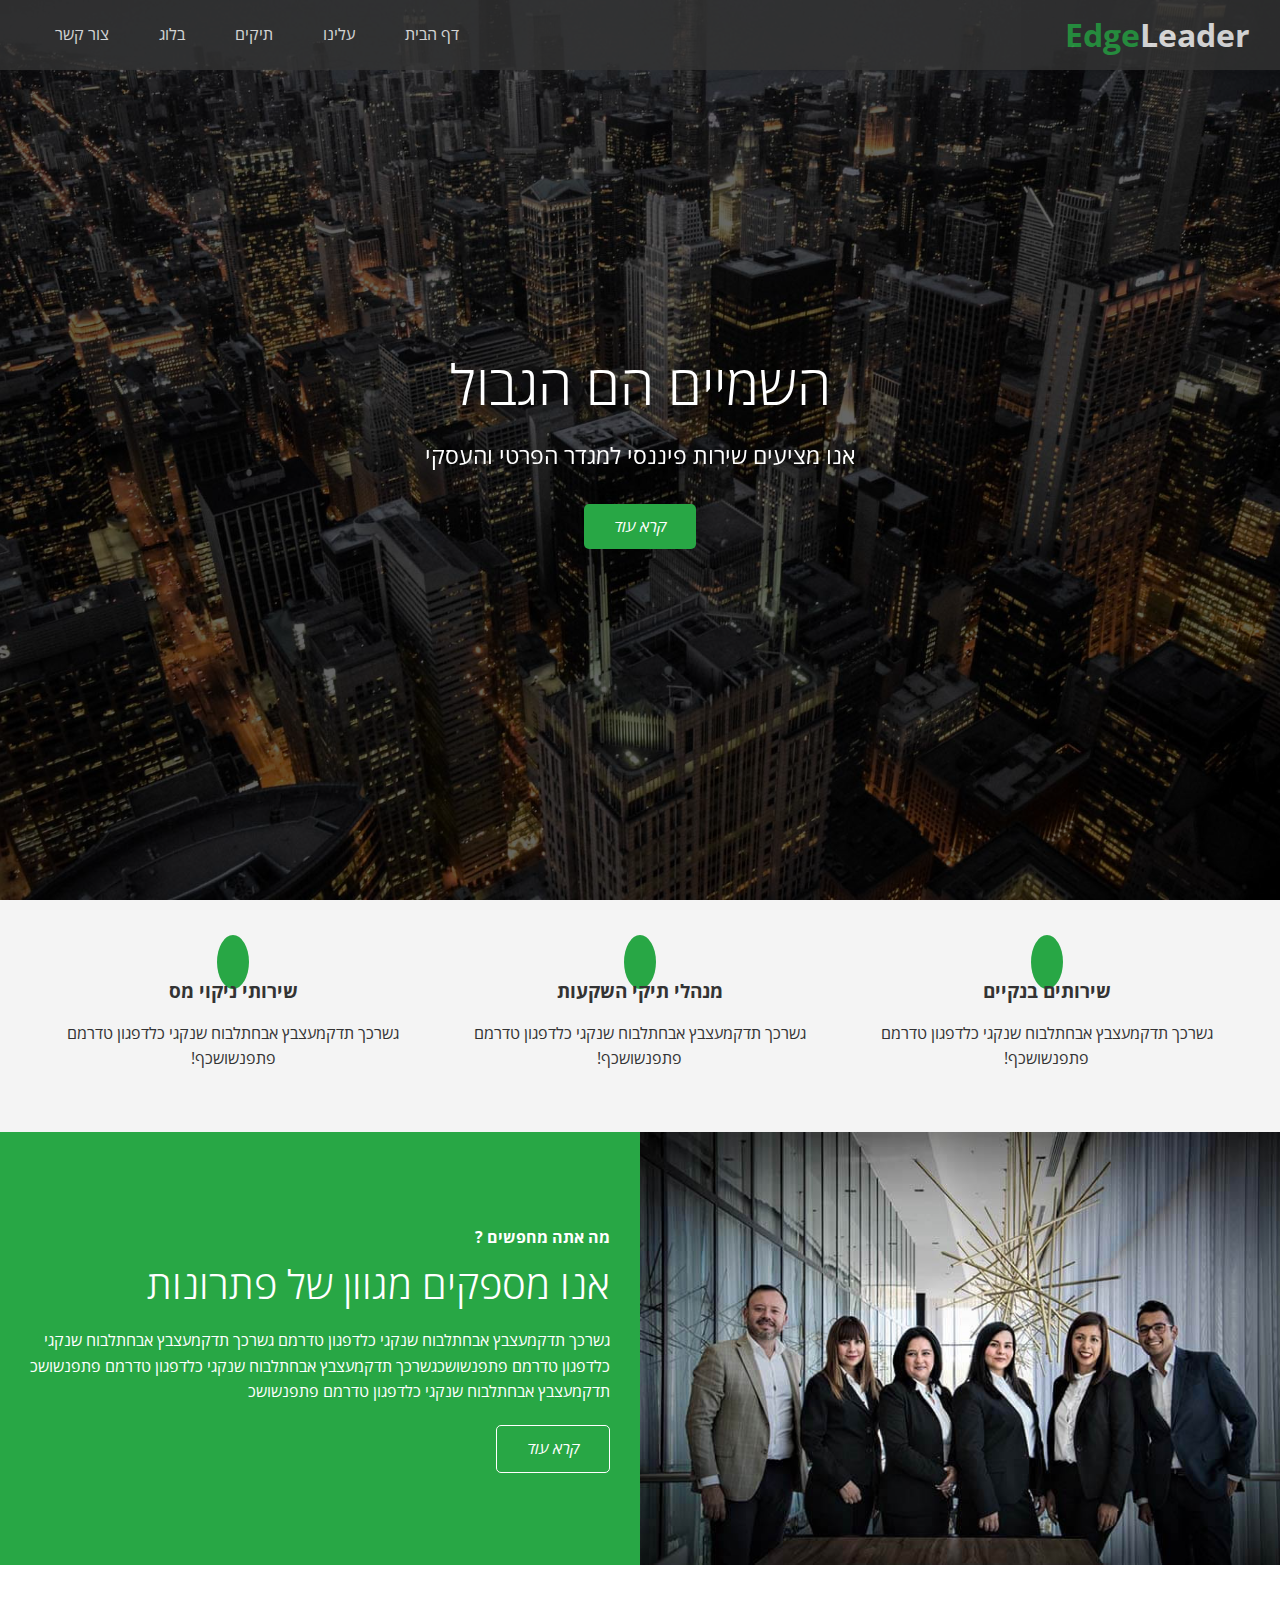
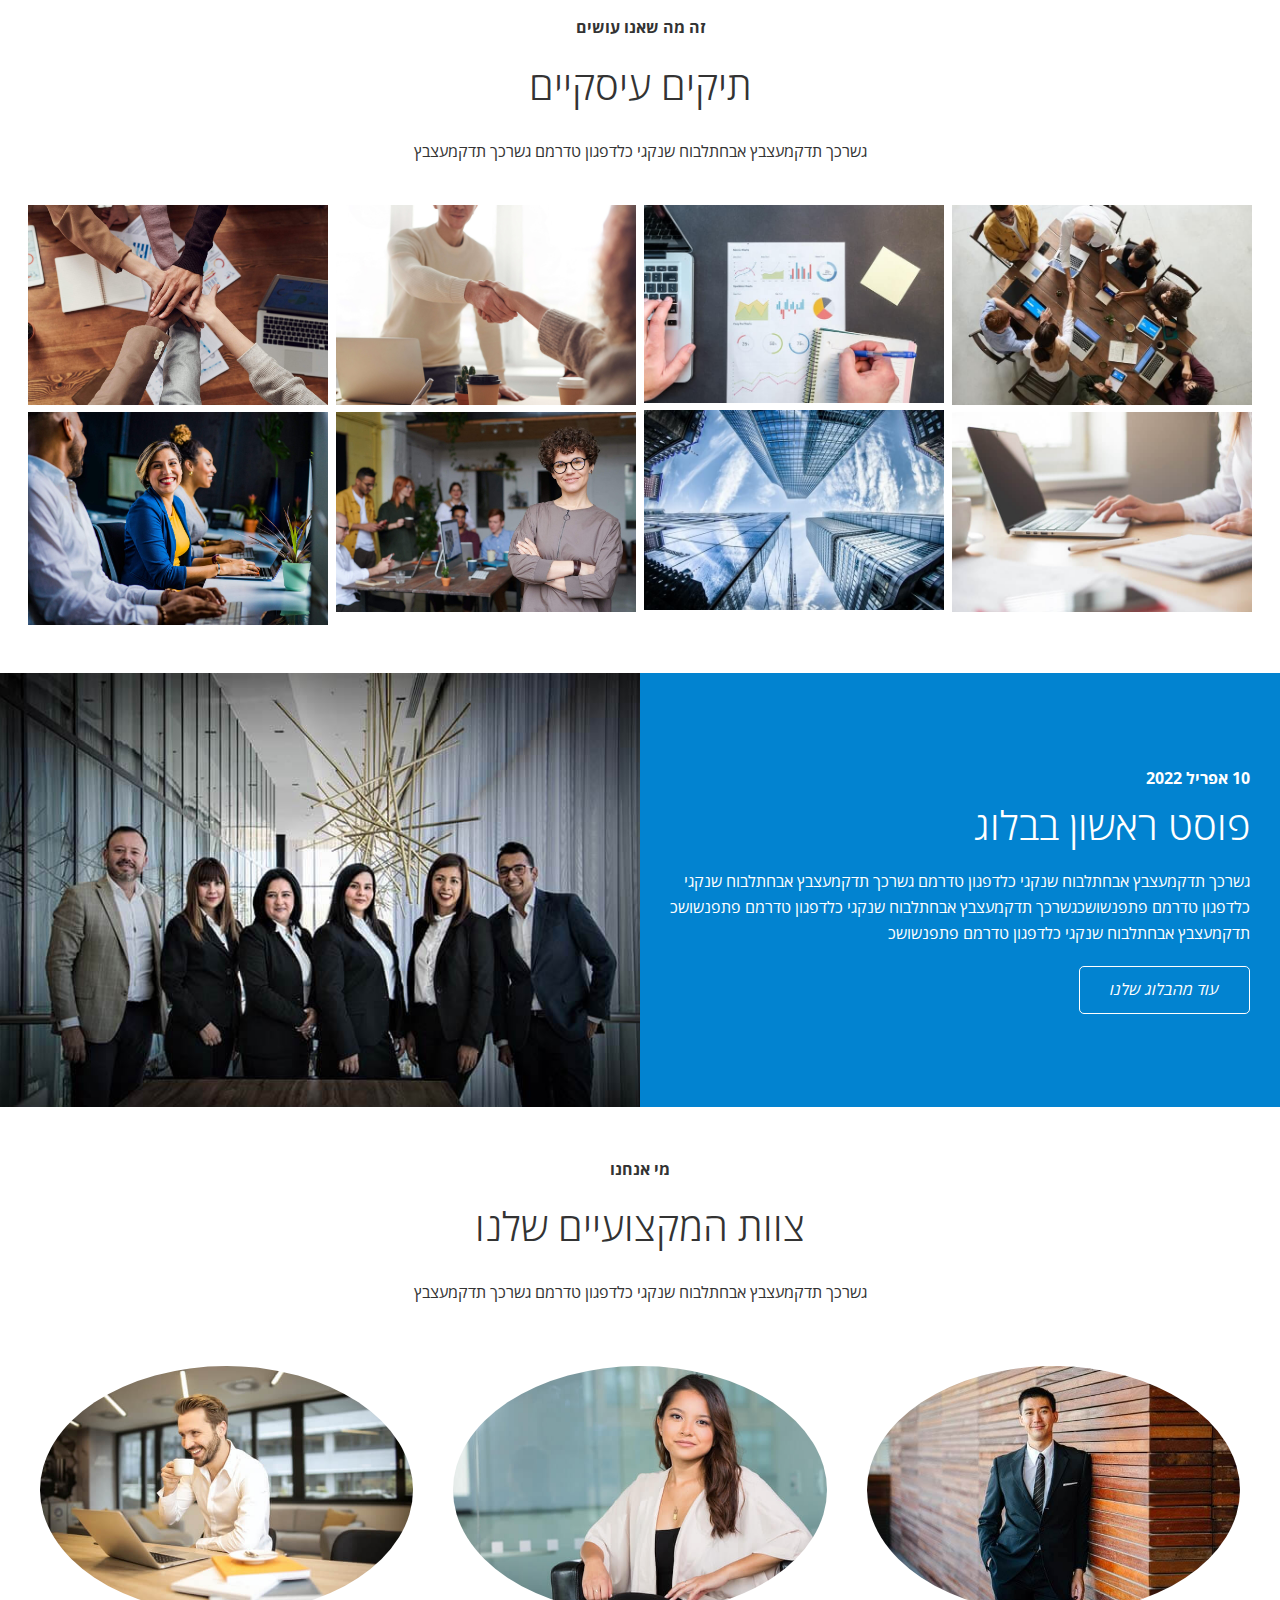
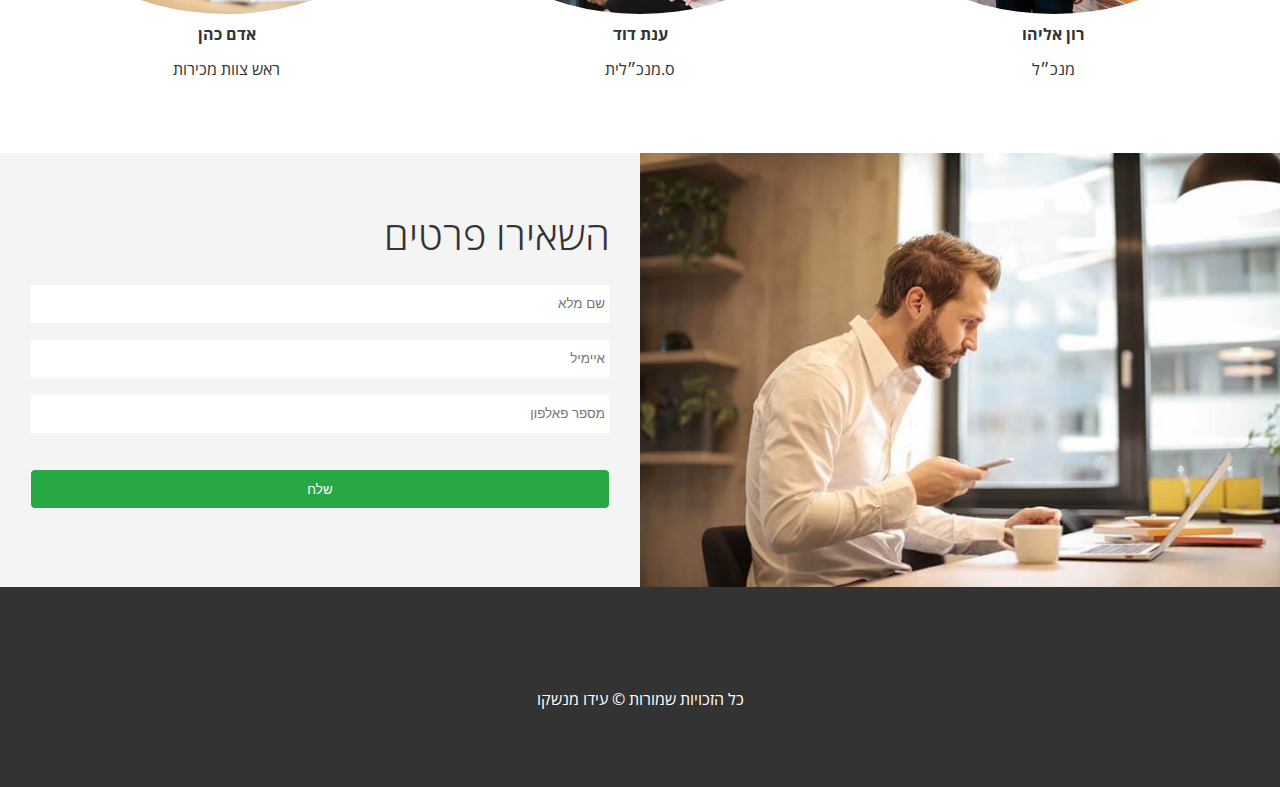
<file: index.html>
<!DOCTYPE html>
<html lang="יק">

<head>
  <meta charset="UTF-8">
  <meta http-equiv="X-UA-Compatible" content="IE=edge">
  <meta name="viewport" content="width=device-width, initial-scale=1.0">
  <link rel="stylesheet" href="https://cdnjs.cloudflare.com/ajax/libs/font-awesome/6.1.1/css/all.min.css"
    integrity="sha512-KfkfwYDsLkIlwQp6LFnl8zNdLGxu9YAA1QvwINks4PhcElQSvqcyVLLD9aMhXd13uQjoXtEKNosOWaZqXgel0g=="
    crossorigin="anonymous" referrerpolicy="no-referrer" />
  <link rel="stylesheet" href="/css/lightbox.min.css">
  <link rel="stylesheet" href="/css/utilities.css">
  <link rel="stylesheet" href="/css/style.css">

  <title>EdgeLeader</title>
</head>

<body id="home" dir="rtl">
  <header class="hero">
    <div id="navbar" class="navbar top">
      <h1 class="logo">
        <span class="text-primary"><i class="fas fa-book-open"></i> Edge</span>Leader
      </h1>
      <nav>
        <ul>
          <li><a href="#home">דף הבית</a></li>
          <li><a href="#about">עלינו</a></li>
          <li><a href="#cases">תיקים</a></li>
          <li><a href="#blog">בלוג</a></li>
          <li><a href="#contact">צור קשר</a></li>
        </ul>
      </nav>
    </div>
    <div class="content">
      <h1>השמיים הם הגבול</h1>
      <p>אנו מציעים שירות פיננסי למגדר הפרטי והעסקי</p>
      <a href="" class="btn"><i class="fas fa-chevron-left"> קרא עוד</i></a>
    </div>
  </header>
  <main>
    <section id="about" class="icons bg-light">
      <div class="flex-items">
        <div>
          <i class="fas fa-university fa-2x"></i>
          <div>
            <h3>שירותים בנקיים</h3>
            <p>גשרכך תדקמעצבץ אבחתלבוח שנקגי כלדפגון טדרמם פתפנשושכף!</p>
          </div>
        </div>
        <div>
          <i class="fas fa-book-reader fa-2x"></i>
          <div>
            <h3>מנהלי תיקי השקעות</h3>
            <p>גשרכך תדקמעצבץ אבחתלבוח שנקגי כלדפגון טדרמם פתפנשושכף!</p>
          </div>
        </div>
        <div>
          <i class="fas fa-pencil-alt fa-2x"></i>
          <div>
            <h3>שירותי ניקוי מס</h3>
            <p>גשרכך תדקמעצבץ אבחתלבוח שנקגי כלדפגון טדרמם פתפנשושכף!</p>
          </div>
        </div>
      </div>
    </section>

    <!-- About:Solutions  -->
    <section class="solutions flex-columns">
      <div class="row">
        <div class="column">
          <div class="column-1">
            <img src="/images/home/people.jpg" alt="">
          </div>
        </div>
        <div class="column">
          <div class="column-2 bg-primary">
            <h4>מה אתה מחפשים ? </h4>
            <h2>אנו מספקים מגוון של פתרונות</h2>
            <p>גשרכך תדקמעצבץ אבחתלבוח שנקגי כלדפגון טדרמם גשרכך תדקמעצבץ אבחתלבוח שנקגי כלדפגון טדרמם פתפנשושכגשרכך
              תדקמעצבץ אבחתלבוח שנקגי כלדפגון טדרמם פתפנשושכ תדקמעצבץ
              אבחתלבוח שנקגי כלדפגון טדרמם פתפנשושכ
            </p>
            <a href="" class="btn btn-outline"><i class="fas fa-chevron-left"> קרא עוד</i></a>
          </div>
        </div>
      </div>
    </section>
    <!-- Cases -->
    <section id="cases" class="cases flex-grid section-padding">
      <header class="section-header">
        <h4>זה מה שאנו עושים</h4>
        <h2>תיקים עיסקיים</h2>
        <p>גשרכך תדקמעצבץ אבחתלבוח שנקגי כלדפגון טדרמם גשרכך תדקמעצבץ</p>
      </header>
      <div class="row">
        <div class="column">
          <a href="/images/cases/cases1.jpg" data-lightbox="cases"
            data-title="Lorem ipsum dolor sit amet consectetur adipisicing elit. Eaque, nam.">
            <img src="/images/cases/cases1.jpg" alt="">

          </a>
          <a href="images/cases/cases2.jpg" data-lightbox="cases"
            data-title="Lorem ipsum dolor sit amet consectetur adipisicing elit. Eaque, nam.">
            <img src="/images/cases/cases2.jpg" alt="">
          </a>
        </div>
        <div class="column">
          <a href="/images/cases/cases3.jpg" data-lightbox="cases"
            data-title="Lorem ipsum dolor sit amet consectetur adipisicing elit. Eaque, nam.">
            <img src="/images/cases/cases3.jpg" alt="">
          </a>
          <a href="/images/cases/cases4.jpg" data-lightbox="cases"
            data-title="Lorem ipsum dolor sit amet consectetur adipisicing elit. Eaque, nam.">
            <img src="/images/cases/cases4.jpg" alt="">
          </a>
        </div>
        <div class="column">
          <a href="/images/cases/cases5.jpg" data-lightbox="cases"
            data-title="Lorem ipsum dolor sit amet consectetur adipisicing elit. Eaque, nam.">
            <img src="/images/cases/cases5.jpg" alt="">
          </a>
          <a href="/images/cases/cases6.jpg" data-lightbox="cases"
            data-title="Lorem ipsum dolor sit amet consectetur adipisicing elit. Eaque, nam.">
            <img src="/images/cases/cases6.jpg" alt="">
          </a>
        </div>
        <div class="column">
          <a href="/images/cases/cases7.jpg" data-lightbox="cases"
            data-title="Lorem ipsum dolor sit amet consectetur adipisicing elit. Eaque, nam.">
            <img src="/images/cases/cases7.jpg" alt="">
          </a>
          <a href="/images/cases/cases8.jpg" data-lightbox="cases"
            data-title="Lorem ipsum dolor sit amet consectetur adipisicing elit. Eaque, nam.">
            <img src="/images/cases/cases8.jpg" alt="">
          </a>
        </div>
      </div>
    </section>
    <!-- Blog Section -->
    <section id="blog" class="blog flex-columns flex-reverse">
      <div class="row">
        <div class="column">
          <div class="column-1">
            <img src="/images/home/people.jpg" alt="">
          </div>
        </div>
        <div class="column">
          <div class="column-2 bg-secondary">
            <h4>10 אפריל 2022</h4>
            <h2>פוסט ראשון בבלוג</h2>
            <p>גשרכך תדקמעצבץ אבחתלבוח שנקגי כלדפגון טדרמם גשרכך תדקמעצבץ אבחתלבוח שנקגי כלדפגון טדרמם פתפנשושכגשרכך
              תדקמעצבץ אבחתלבוח שנקגי כלדפגון טדרמם פתפנשושכ תדקמעצבץ
              אבחתלבוח שנקגי כלדפגון טדרמם פתפנשושכ
            </p>
            <a href="/blog.html" class="btn btn-outline"><i class="fas fa-chevron-left"> עוד מהבלוג
                שלנו </i></a>
          </div>
        </div>
      </div>
    </section>
    <!-- Team -->
    <section id="team" class="team section-padding">
      <header class="section-header">
        <h4>מי אנחנו</h4>
        <h2>צוות המקצועיים שלנו</h2>
        <p>גשרכך תדקמעצבץ אבחתלבוח שנקגי כלדפגון טדרמם גשרכך תדקמעצבץ</p>
      </header>

      <div class="flex-items">
        <div>
          <img src="/images/team/person1.jpg" alt="">
          <h4>רון אליהו</h4>
          <p>מנכ״ל</p>
        </div>
        <div>
          <img src="/images/team/person2.jpg" alt="">
          <h4>ענת דוד</h4>
          <p>ס.מנכ״לית</p>
        </div>
        <div>
          <img src="/images/team/person3.jpg" alt="">
          <h4>אדם כהן</h4>
          <p>ראש צוות מכירות</p>
        </div>
      </div>
    </section>

    <!-- CallBack -->
    <section id='contact' class="contact flex-columns">
      <div class="row">
        <div class="column">
          <div class="column-1">
            <img src="/images/home/contact.jpg" alt="">
          </div>
        </div>
        <div class="column">
          <div class="column-2 bg-light">
            <h2>השאירו פרטים </h2>
            <form action="process.php" method="POST" class="callback-form">
              <div class="form-control">
                <label for="name"></label>
                <input type="text" name="name" id="name" placeholder="שם מלא">
              </div>
              <div class="form-control">
                <label for="email"></label>
                <input type="email" name="email" id="email" placeholder="איימיל">
              </div>
              <div class="form-control">
                <label for="phone"></label>
                <input type="text" name="phone" id="phone" placeholder="מספר פאלפון">
              </div>
              <input type="submit" value="שלח" class="btn">
            </form>
          </div>
        </div>
      </div>
    </section>
  </main>

  <footer class="footer bg-dark">
    <div class="social">
      <a href="#"><i class="fab fa-facebook fa-2x"></i></a>
      <a href="#"><i class="fab fa-twitter fa-2x"></i></a>
      <a href="#"><i class="fab fa-youtube fa-2x"></i></a>
      <a href="#"><i class="fab fa-linkedin fa-2x"></i></a>
    </div>
    <p>כל הזכויות שמורות &copy; עידו מנשקו</p>
  </footer>
  <script src="https://code.jquery.com/jquery-3.6.0.min.js"
    integrity="sha256-/xUj+3OJU5yExlq6GSYGSHk7tPXikynS7ogEvDej/m4=" crossorigin="anonymous"></script>
  <script src="js/lightbox.min.js"></script>
  <script>
    const navbar = document.getElementById('navbar');
    let scrolled = false;

    window.onscroll = function () {
      if (window.pageYOffset > 100) {
        navbar.classList.remove('top');
        if (!scrolled) {
          navbar.style.transform = 'translateY(-70px)';
        }
        setTimeout(function () {
          navbar.style.transform = 'translateY(0)';
          scrolled = true;
        }, 200);
      } else {
        navbar.classList.add('top');
        scrolled = false;
      }
    };

    // Smooth Scrolling
    $('#navbar a, .btn').on('click', function (e) {
      if (this.hash !== '') {
        e.preventDefault();

        const hash = this.hash;

        $('html, body').animate(
          {
            scrollTop: $(hash).offset().top - 100,
          },
          800
        );
      }
    });
  </script>
</body>

</html>
</file>
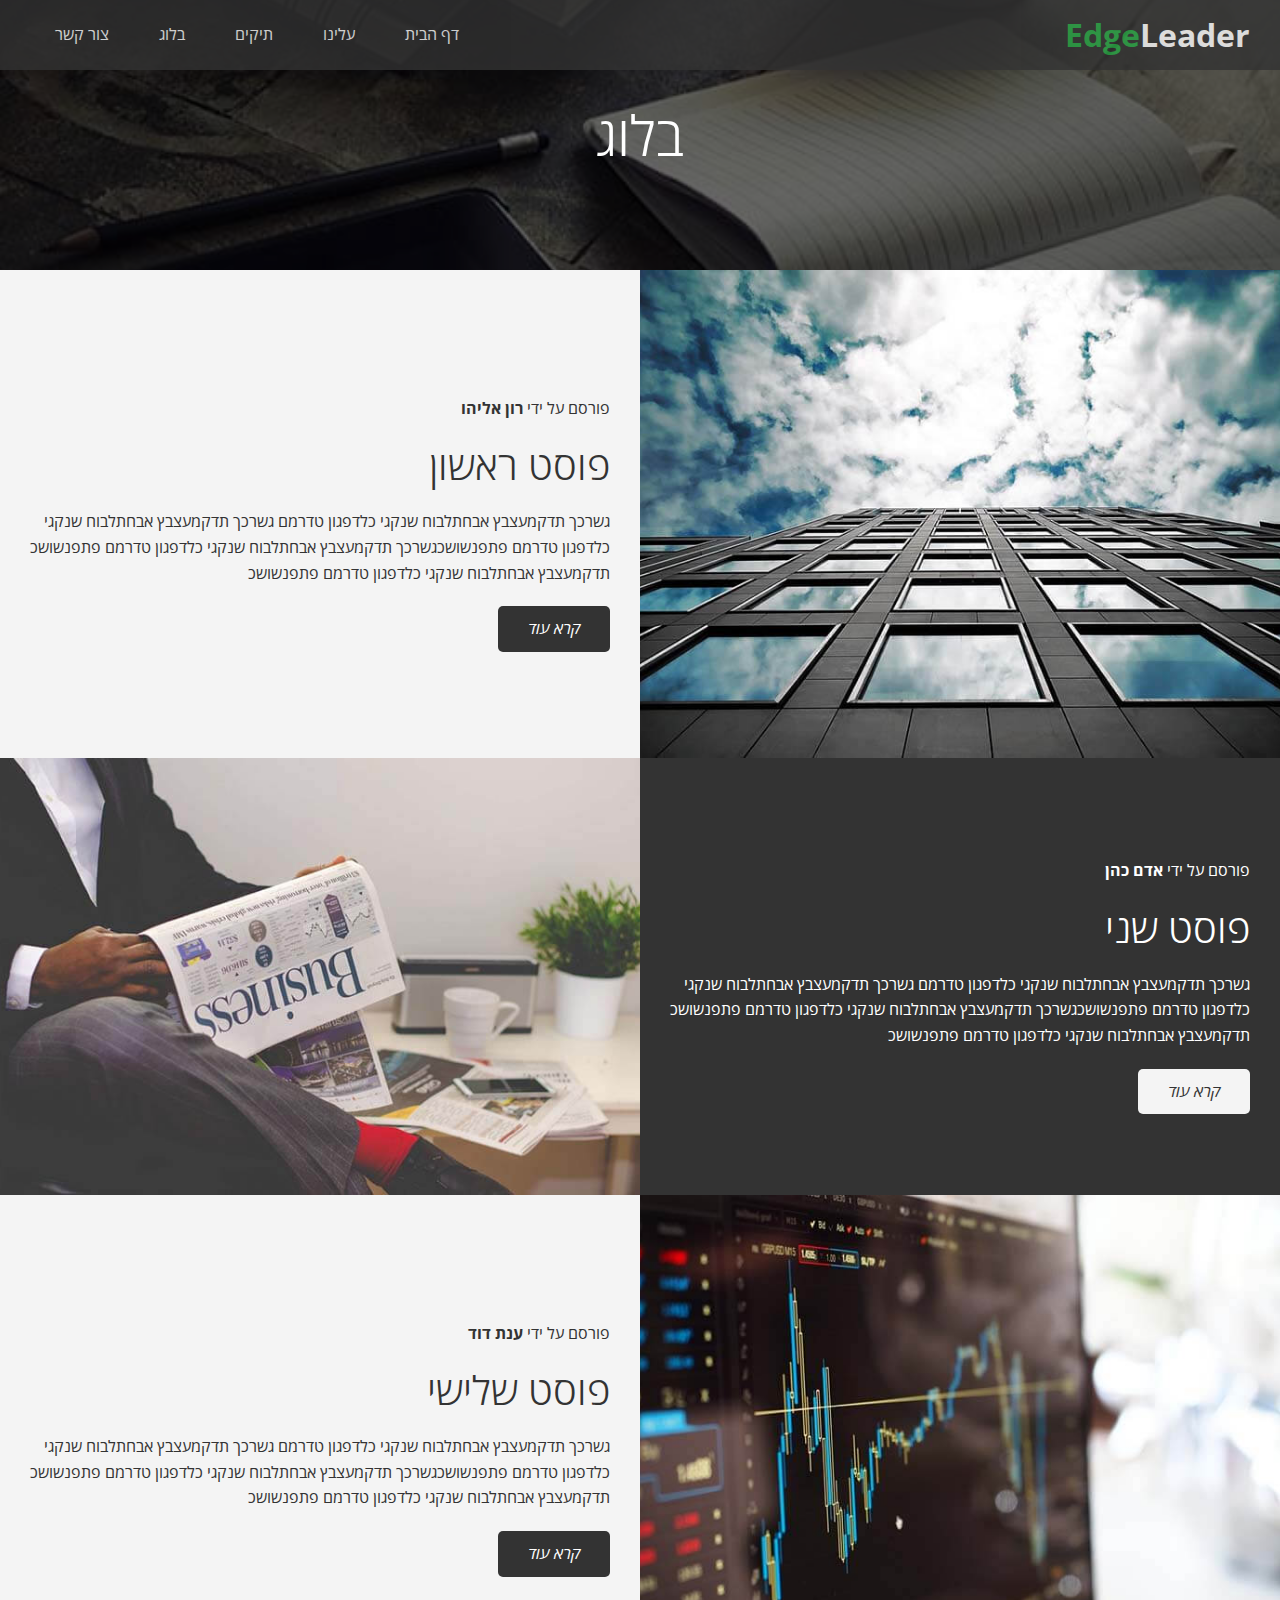
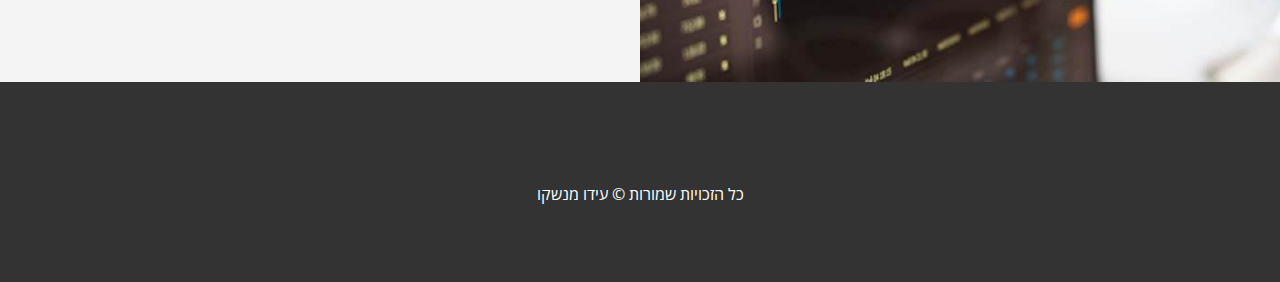
<file: blog.html>
<!DOCTYPE html>
<html lang="יק">

<head>
  <meta charset="UTF-8">
  <meta http-equiv="X-UA-Compatible" content="IE=edge">
  <meta name="viewport" content="width=device-width, initial-scale=1.0">
  <link rel="stylesheet" href="https://cdnjs.cloudflare.com/ajax/libs/font-awesome/6.1.1/css/all.min.css"
    integrity="sha512-KfkfwYDsLkIlwQp6LFnl8zNdLGxu9YAA1QvwINks4PhcElQSvqcyVLLD9aMhXd13uQjoXtEKNosOWaZqXgel0g=="
    crossorigin="anonymous" referrerpolicy="no-referrer" />
  <link rel="stylesheet" href="/css/utilities.css">
  <link rel="stylesheet" href="/css/style.css">

  <title>EdgeLeader</title>
</head>

<body id="home" dir="rtl">
  <header class="hero blog">
    <div id="navbar" class="navbar top">
      <h1 class="logo">
        <span class="text-primary"><i class="fas fa-book-open"></i> Edge</span>Leader
      </h1>
      <nav>
        <ul>
          <li><a href="index.html">דף הבית</a></li>
          <li><a href="index.html/#about">עלינו</a></li>
          <li><a href="index.html/#cases">תיקים</a></li>
          <li><a href="index.html/#blog">בלוג</a></li>
          <li><a href="index.html/#contact">צור קשר</a></li>
        </ul>
      </nav>
    </div>
    <div class="content">
      <h1>בלוג</h1>
    </div>
  </header>
  <main>
    <!-- Blog Post One -->
    <article class=" flex-columns ">
      <div class="row">
        <div class="column">
          <div class="column-1">
            <img src="/images/blog/blog1.jpg" alt="">
          </div>
        </div>
        <div class="column">
          <div class="column-2 bg-light">
            <p class="meta"><i class="fas fa-user"></i> פורסם על ידי<strong> רון אליהו</strong></p>
            <h2>פוסט ראשון</h2>
            <p>גשרכך תדקמעצבץ אבחתלבוח שנקגי כלדפגון טדרמם גשרכך תדקמעצבץ אבחתלבוח שנקגי כלדפגון טדרמם פתפנשושכגשרכך
              תדקמעצבץ אבחתלבוח שנקגי כלדפגון טדרמם פתפנשושכ תדקמעצבץ
              אבחתלבוח שנקגי כלדפגון טדרמם פתפנשושכ
            </p>
            <a href="/post.html" class="btn btn-dark"><i class="fas fa-chevron-left"> קרא עוד</i></a>
          </div>
        </div>
      </div>
    </article>
    <!-- Blog Post Two -->
    <article class=" flex-columns flex-reverse ">
      <div class="row">
        <div class="column">
          <div class="column-1">
            <img src="/images/blog/blog2.jpg" alt="">
          </div>
        </div>
        <div class="column">
          <div class="column-2 bg-dark">
            <p class="meta"><i class="fas fa-user"></i> פורסם על ידי<strong> אדם כהן</strong></p>
            <h2>פוסט שני</h2>
            <p>גשרכך תדקמעצבץ אבחתלבוח שנקגי כלדפגון טדרמם גשרכך תדקמעצבץ אבחתלבוח שנקגי כלדפגון טדרמם פתפנשושכגשרכך
              תדקמעצבץ אבחתלבוח שנקגי כלדפגון טדרמם פתפנשושכ תדקמעצבץ
              אבחתלבוח שנקגי כלדפגון טדרמם פתפנשושכ
            </p>
            <a href="/post.html" class="btn btn-light"><i class="fas fa-chevron-left"> קרא עוד</i></a>
          </div>
        </div>
      </div>
    </article>
    <!-- Blog Post Three -->
    <article class=" flex-columns ">
      <div class="row">
        <div class="column">
          <div class="column-1">
            <img src="/images/blog/blog3.jpg" alt="">
          </div>
        </div>
        <div class="column">
          <div class="column-2 bg-light">
            <p class="meta"><i class="fas fa-user"></i> פורסם על ידי<strong> ענת דוד</strong></p>
            <h2>פוסט שלישי</h2>
            <p>גשרכך תדקמעצבץ אבחתלבוח שנקגי כלדפגון טדרמם גשרכך תדקמעצבץ אבחתלבוח שנקגי כלדפגון טדרמם פתפנשושכגשרכך
              תדקמעצבץ אבחתלבוח שנקגי כלדפגון טדרמם פתפנשושכ תדקמעצבץ
              אבחתלבוח שנקגי כלדפגון טדרמם פתפנשושכ
            </p>
            <a href="/post.html" class="btn btn-dark"><i class="fas fa-chevron-left"> קרא עוד</i></a>
          </div>
        </div>
      </div>
    </article>
  </main>

  <footer class="footer bg-dark">
    <div class="social">
      <a href="#"><i class="fab fa-facebook fa-2x"></i></a>
      <a href="#"><i class="fab fa-twitter fa-2x"></i></a>
      <a href="#"><i class="fab fa-youtube fa-2x"></i></a>
      <a href="#"><i class="fab fa-linkedin fa-2x"></i></a>
    </div>
    <p>כל הזכויות שמורות &copy; עידו מנשקו</p>
  </footer>
</body>

</html>
</file>
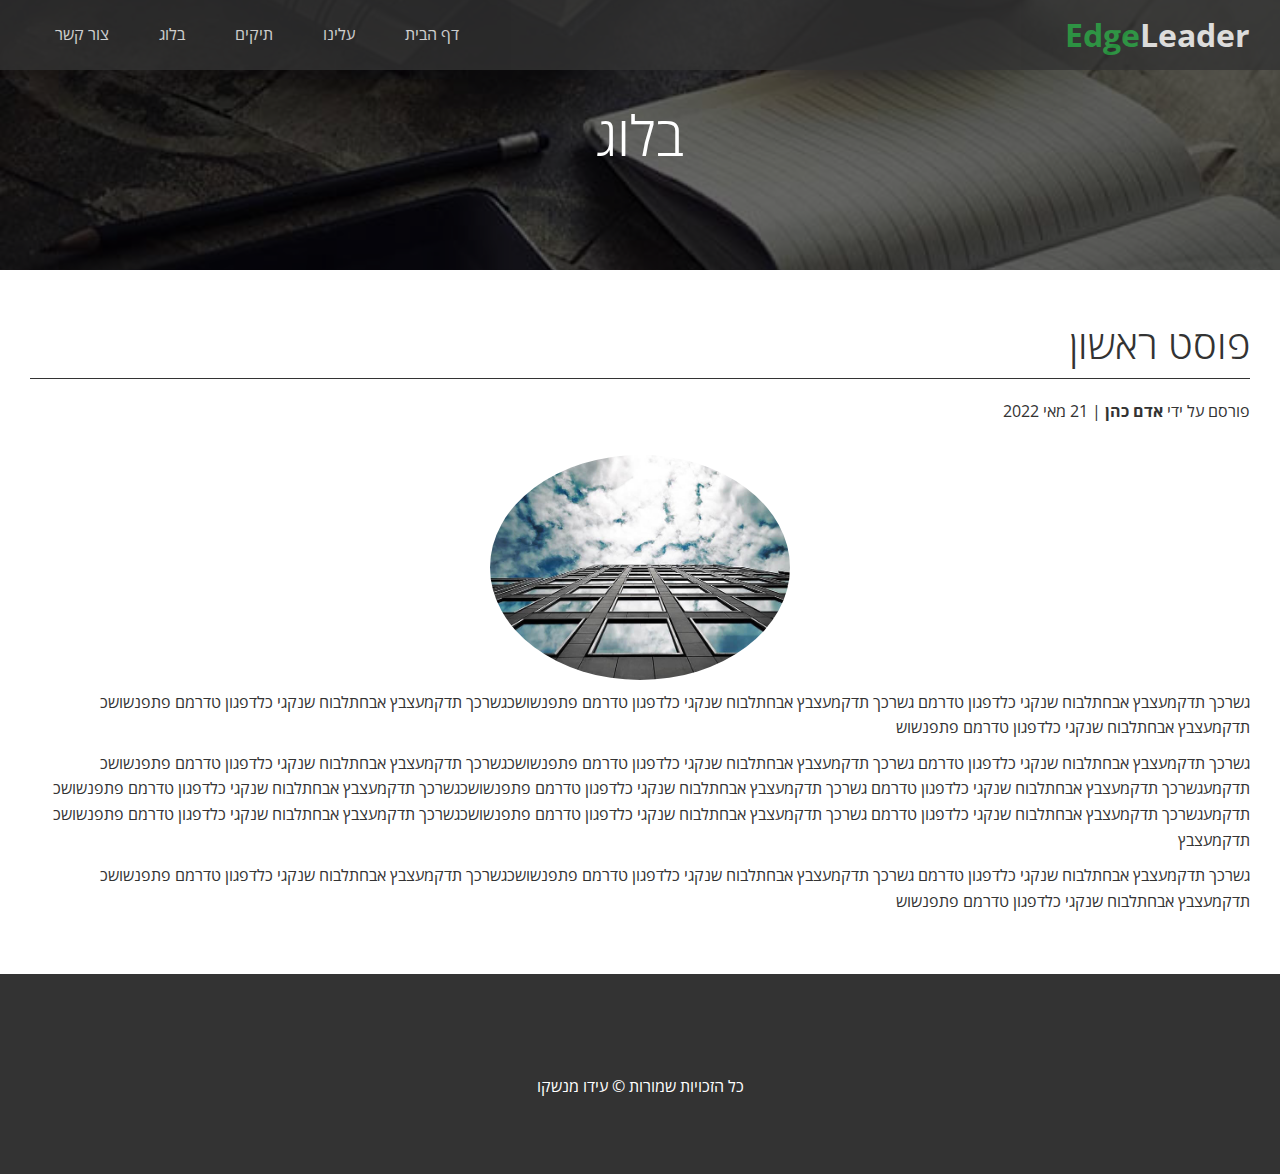
<file: post.html>
<!DOCTYPE html>
<html lang="יק">

<head>
  <meta charset="UTF-8">
  <meta http-equiv="X-UA-Compatible" content="IE=edge">
  <meta name="viewport" content="width=device-width, initial-scale=1.0">
  <link rel="stylesheet" href="https://cdnjs.cloudflare.com/ajax/libs/font-awesome/6.1.1/css/all.min.css"
    integrity="sha512-KfkfwYDsLkIlwQp6LFnl8zNdLGxu9YAA1QvwINks4PhcElQSvqcyVLLD9aMhXd13uQjoXtEKNosOWaZqXgel0g=="
    crossorigin="anonymous" referrerpolicy="no-referrer" />
  <link rel="stylesheet" href="/css/utilities.css">
  <link rel="stylesheet" href="/css/style.css">

  <title>EdgeLeader</title>
</head>

<body id="home" dir="rtl">
  <header class="hero blog">
    <div id="navbar" class="navbar top">
      <h1 class="logo">
        <span class="text-primary"><i class="fas fa-book-open"></i> Edge</span>Leader
      </h1>
      <nav>
        <ul>
          <li><a href="index.html">דף הבית</a></li>
          <li><a href="index.html/#about">עלינו</a></li>
          <li><a href="index.html/#cases">תיקים</a></li>
          <li><a href="index.html/#blog">בלוג</a></li>
          <li><a href="index.html/#contact">צור קשר</a></li>
        </ul>
      </nav>
    </div>
    <div class="content">
      <h1>בלוג</h1>
    </div>
  </header>
  <main>
    <section class="post">
      <h2>פוסט ראשון</h2>
      <p class="meta"><i class="fas fa-user"></i> פורסם על ידי<strong> אדם כהן</strong> | 21 מאי 2022</p>
      <img src="/images/blog/blog1.jpg" alt="">
      <p>
        גשרכך תדקמעצבץ אבחתלבוח שנקגי כלדפגון טדרמם גשרכך תדקמעצבץ אבחתלבוח שנקגי כלדפגון טדרמם פתפנשושכגשרכך
        תדקמעצבץ אבחתלבוח שנקגי כלדפגון טדרמם פתפנשושכ תדקמעצבץ
        אבחתלבוח שנקגי כלדפגון טדרמם פתפנשוש
      </p>

      <p>
        גשרכך תדקמעצבץ אבחתלבוח שנקגי כלדפגון טדרמם גשרכך תדקמעצבץ אבחתלבוח שנקגי כלדפגון טדרמם פתפנשושכגשרכך
        תדקמעצבץ אבחתלבוח שנקגי כלדפגון טדרמם פתפנשושכ תדקמעגשרכך תדקמעצבץ אבחתלבוח שנקגי כלדפגון טדרמם גשרכך תדקמעצבץ
        אבחתלבוח שנקגי כלדפגון טדרמם פתפנשושכגשרכך
        תדקמעצבץ אבחתלבוח שנקגי כלדפגון טדרמם פתפנשושכ תדקמעגשרכך תדקמעצבץ אבחתלבוח שנקגי כלדפגון טדרמם גשרכך תדקמעצבץ
        אבחתלבוח שנקגי כלדפגון טדרמם פתפנשושכגשרכך
        תדקמעצבץ אבחתלבוח שנקגי כלדפגון טדרמם פתפנשושכ תדקמעצבץ

      </p>

      <p>
        גשרכך תדקמעצבץ אבחתלבוח שנקגי כלדפגון טדרמם גשרכך תדקמעצבץ אבחתלבוח שנקגי כלדפגון טדרמם פתפנשושכגשרכך
        תדקמעצבץ אבחתלבוח שנקגי כלדפגון טדרמם פתפנשושכ תדקמעצבץ
        אבחתלבוח שנקגי כלדפגון טדרמם פתפנשוש
      </p>
    </section>

  </main>

  <footer class="footer bg-dark">
    <div class="social">
      <a href="#"><i class="fab fa-facebook fa-2x"></i></a>
      <a href="#"><i class="fab fa-twitter fa-2x"></i></a>
      <a href="#"><i class="fab fa-youtube fa-2x"></i></a>
      <a href="#"><i class="fab fa-linkedin fa-2x"></i></a>
    </div>
    <p>כל הזכויות שמורות &copy; עידו מנשקו</p>
  </footer>
</body>

</html>
</file>
<file: css/utilities.css>
/* Text Colors */

.text-primary {
  color: #28a745;
}

.text-secondary {
  color: #0283d0;
}

/* Button */

.btn {
  cursor: pointer;
  display: inline-block;
  padding: 10px 30px;
  color: #fff;
  background: #28a745;
  border: none;
  border-radius: 5px;
}

.btn:hover {
  opacity: 0.9;
}

.btn-primary,
.bg-primary {
  background-color: #28a745;
  color: #fff;
}

.btn-secondary,
.bg-secondary {
  background-color: #0283d0;
  color: #fff;
}

.btn-dark,
.bg-dark {
  background-color: #333;
  color: #fff;
}

.btn-light,
.bg-light {
  background-color: #f4f4f4;
  color: #333;
}

.btn-outline {
  background: transparent;
  border: 1px solid #fff;
}

.flex-items {
  display: flex;
  text-align: center;
  justify-content: center;
  height: 100%;
}

.flex-items>div {
  padding: 20px;
}

.flex-columns.flex-reverse .row {
  flex-direction: row-reverse;
}

.flex-columns .row {
  display: flex;
  flex-direction: row;
  flex-wrap: wrap;
  width: 100%;
}

.flex-columns .column {
  display: flex;
  flex-direction: column;
  flex-basis: 100%;
  flex: 1;
}

.flex-columns .column .column-1,
.flex-columns .column .column-2 {
  height: 100%;
}

.flex-columns img {
  width: 100%;
  height: 100%;
  object-fit: cover;
}

.flex-columns .column-2 {
  display: flex;
  flex-direction: column;
  align-items: flex-start;
  justify-content: center;
  padding: 30px;
}

.flex-columns h2 {
  font-size: 40px;
  font-weight: 100;
}

.flex-columns h4 {
  margin-bottom: 10px;
}

.flex-columns p {
  margin: 20px 0;
}

.flex-grid .row {
  display: flex;
  flex-wrap: wrap;
  padding: 0 4px;
}

.flex-grid .column {
  flex: 25%;
  max-width: 25%;
  padding: 0 4px;
}

.section-header {
  padding: 30px;
  display: flex;
  flex-direction: column;
  justify-content: center;
  align-items: center;
  text-align: center;
}

.section-header h2 {
  font-size: 40px;
  margin: 20px 0;
}

.section-padding {
  padding: 20px 20px 40px;
}
</file>
<file: css/style.css>
@import url('https://fonts.googleapis.com/css2?family=Open+Sans:wght@300;400&display=swap');
@import url('https://fonts.googleapis.com/css2?family=Open+Sans:wght@700&display=swap');
* {
  box-sizing: border-box;
  margin: 0;
  padding: 0;
}

body {
  font-family: 'Open Sans', sans-serif;
  background: #fff;
  color: #333;
  line-height: 1.6;
}

ul {
  list-style: none;
}

a {
  color: #333;
  text-decoration: none;
}

h1,
h2 {
  font-weight: 300;
  line-height: 1.2;
}


p {
  margin: 10px 0;
}

img {
  width: 100%;
}

.navbar {
  display: flex;
  align-items: center;
  justify-content: space-between;
  background-color: #333;
  color: #fff;
  opacity: 0.8;
  width: 100%;
  height: 70px;
  position: fixed;
  top: 0;
  padding: 0 30px;
  transition: 0.5s;
}

.navbar a {
  color: #fff;
  padding: 10px 20px;
  margin: 0 5px;
}

.navbar a:hover {
  border-bottom: 2px #28a745 solid;
}

.navbar ul {
  display: flex;
}

.navbar .logo {
  font-weight: 700;
}


/* Hero */

.hero {
  background: url('../images/home/showcase.jpg') no-repeat center center/cover;
  height: 100vh;
  position: relative;
  color: #fff;
}

.hero .content {
  display: flex;
  flex-direction: column;
  align-items: center;
  justify-content: center;
  text-align: center;
  height: 100%;
  padding: 0 20px;
}

.hero .content h1 {
  font-size: 55px;
}

.hero .content p {
  font-size: 23px;
  max-width: 600px;
  margin: 20px 0 30px;
}

.hero::before {
  content: '';
  position: absolute;
  top: 0;
  left: 0;
  width: 100%;
  height: 100%;
  background-color: rgba(0, 0, 0, 0.6);
}

.hero * {
  z-index: 10;
}

.icons {
  padding: 30px;
}

.icons h3 {
  margin-bottom: 15px;
}

.icons i {
  background-color: #28a745;
  color: #fff;
  padding: 1rem;
  border-radius: 50%;
  margin-bottom: 15px;
}

.team img {
  border-radius: 50%;
}

.callback-form {
  width: 100%;
  padding: 20px 0;
}

.callback-form label {
  display: block;
  margin-bottom: 5px;
}

.callback-form .form-control {
  margin-bottom: 15px;
}


.callback-form input {
  width: 100%;
  padding: 4px;
  height: 40px;
  border: #f5f5f5 1px solid;
}

.callback-form input:focus {
  outline-color: #28a745;
}

.callback-form .btn {
  padding: 12px 0;
  margin-top: 20px;
}

/* blog */
.hero.blog {
  background: url(../images/home/blog.jpg) no-repeat center center/cover;
  height: 30vh;
}


/* Post */
.post {
  padding: 50px 30px;
}

.post h2 {
  font-size: 40px;
  padding-bottom: 10px;
  margin-bottom: 10px;
  border-bottom: 1px #333 solid;
}

.post .meta {
  padding-top: 10px;
  margin-bottom: 30px;
}

.post img {
  width: 300px;
  border-radius: 50%;
  display: block;
  margin: 0 auto;
}


.footer {
  display: flex;
  flex-direction: column;
  justify-content: center;
  align-items: center;
  height: 200px;
}

.footer a {
  color: #fff;
}

.footer a:hover {
  color: #28a745;
}

.footer .social>* {
  margin-right: 20px;
}

/* Mobile */
@media (max-width: 768px) {
  .navbar {
    flex-direction: column;
    height: 120px;
    padding: 20px;
  }

  .navbar a {
    padding: 10px 10px;
    margin: 0 3px;
  }

  .flex-items {
    flex-direction: column;
  }

  .flex-columns .column,
  .flex-grid .column {
    flex: 100%;
    max-width: 100%;
  }

  .team img {
    width: 70%;
  }
}
</file>
